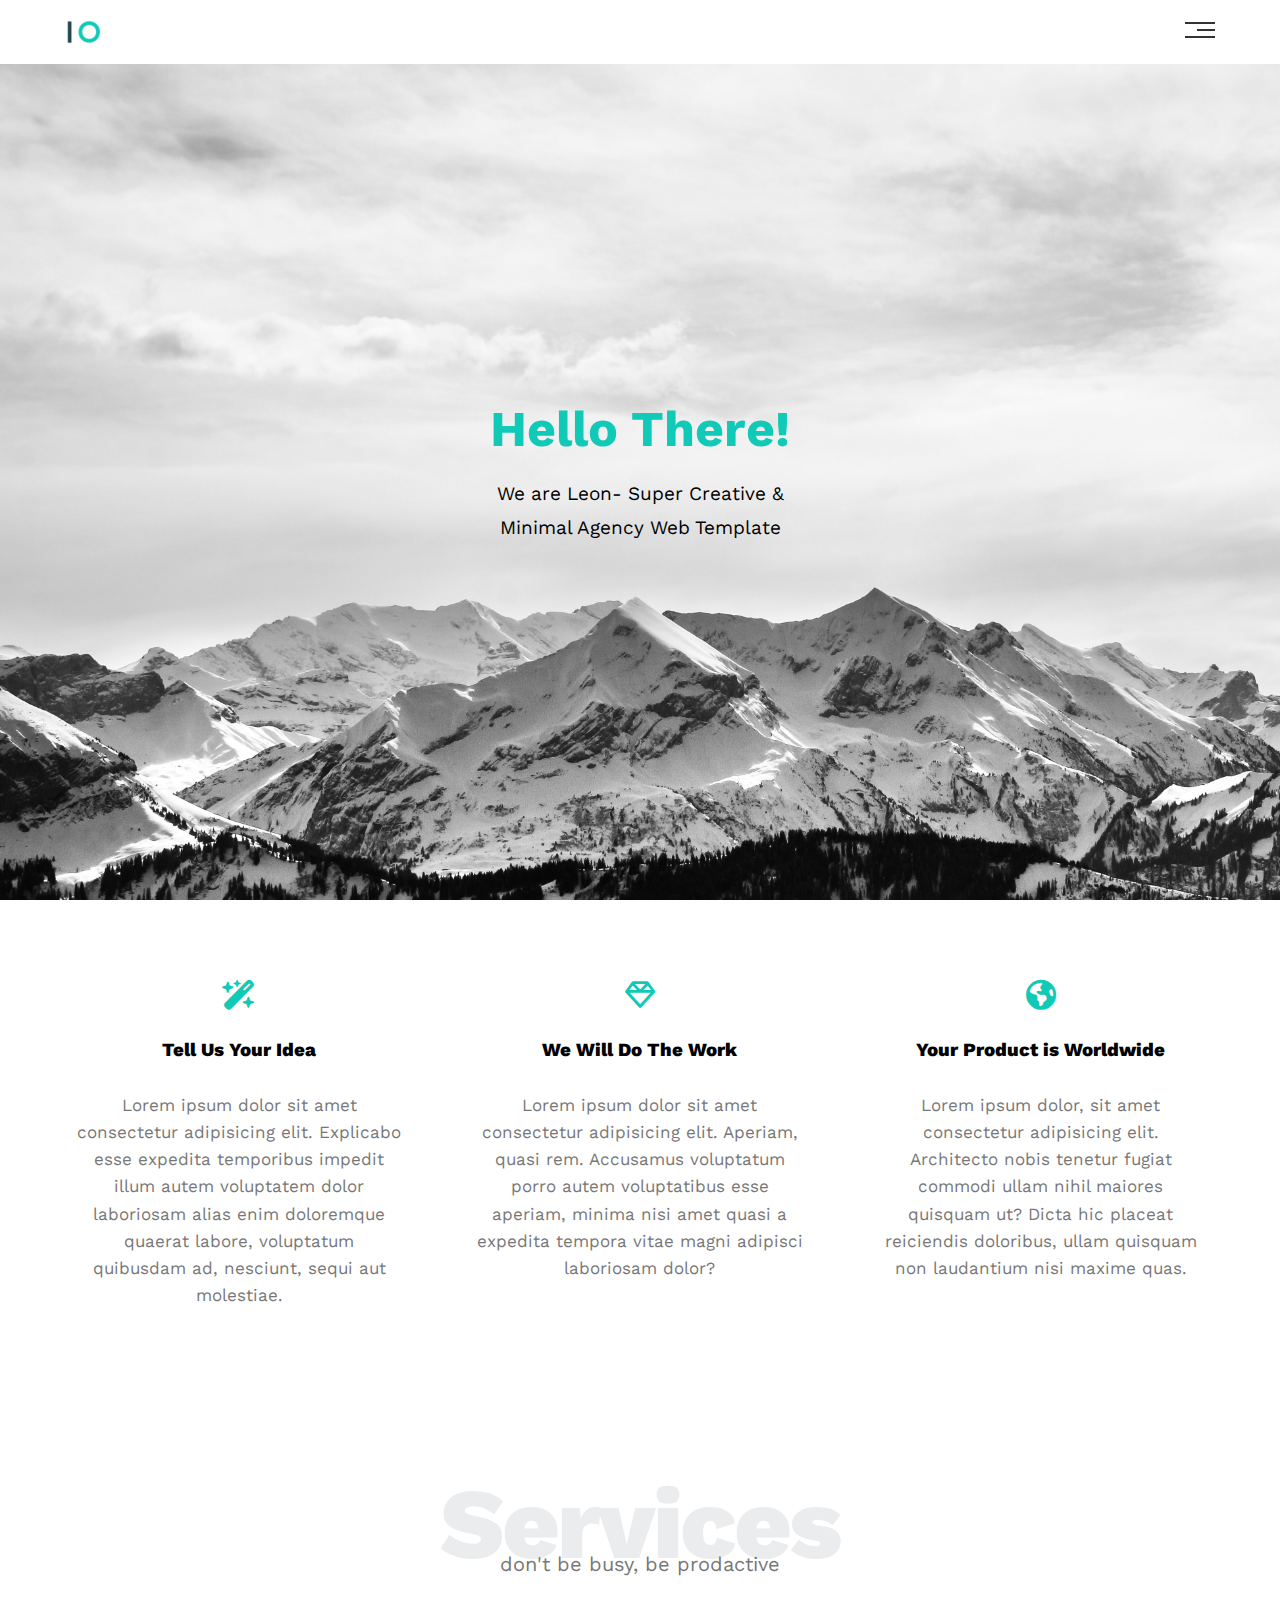
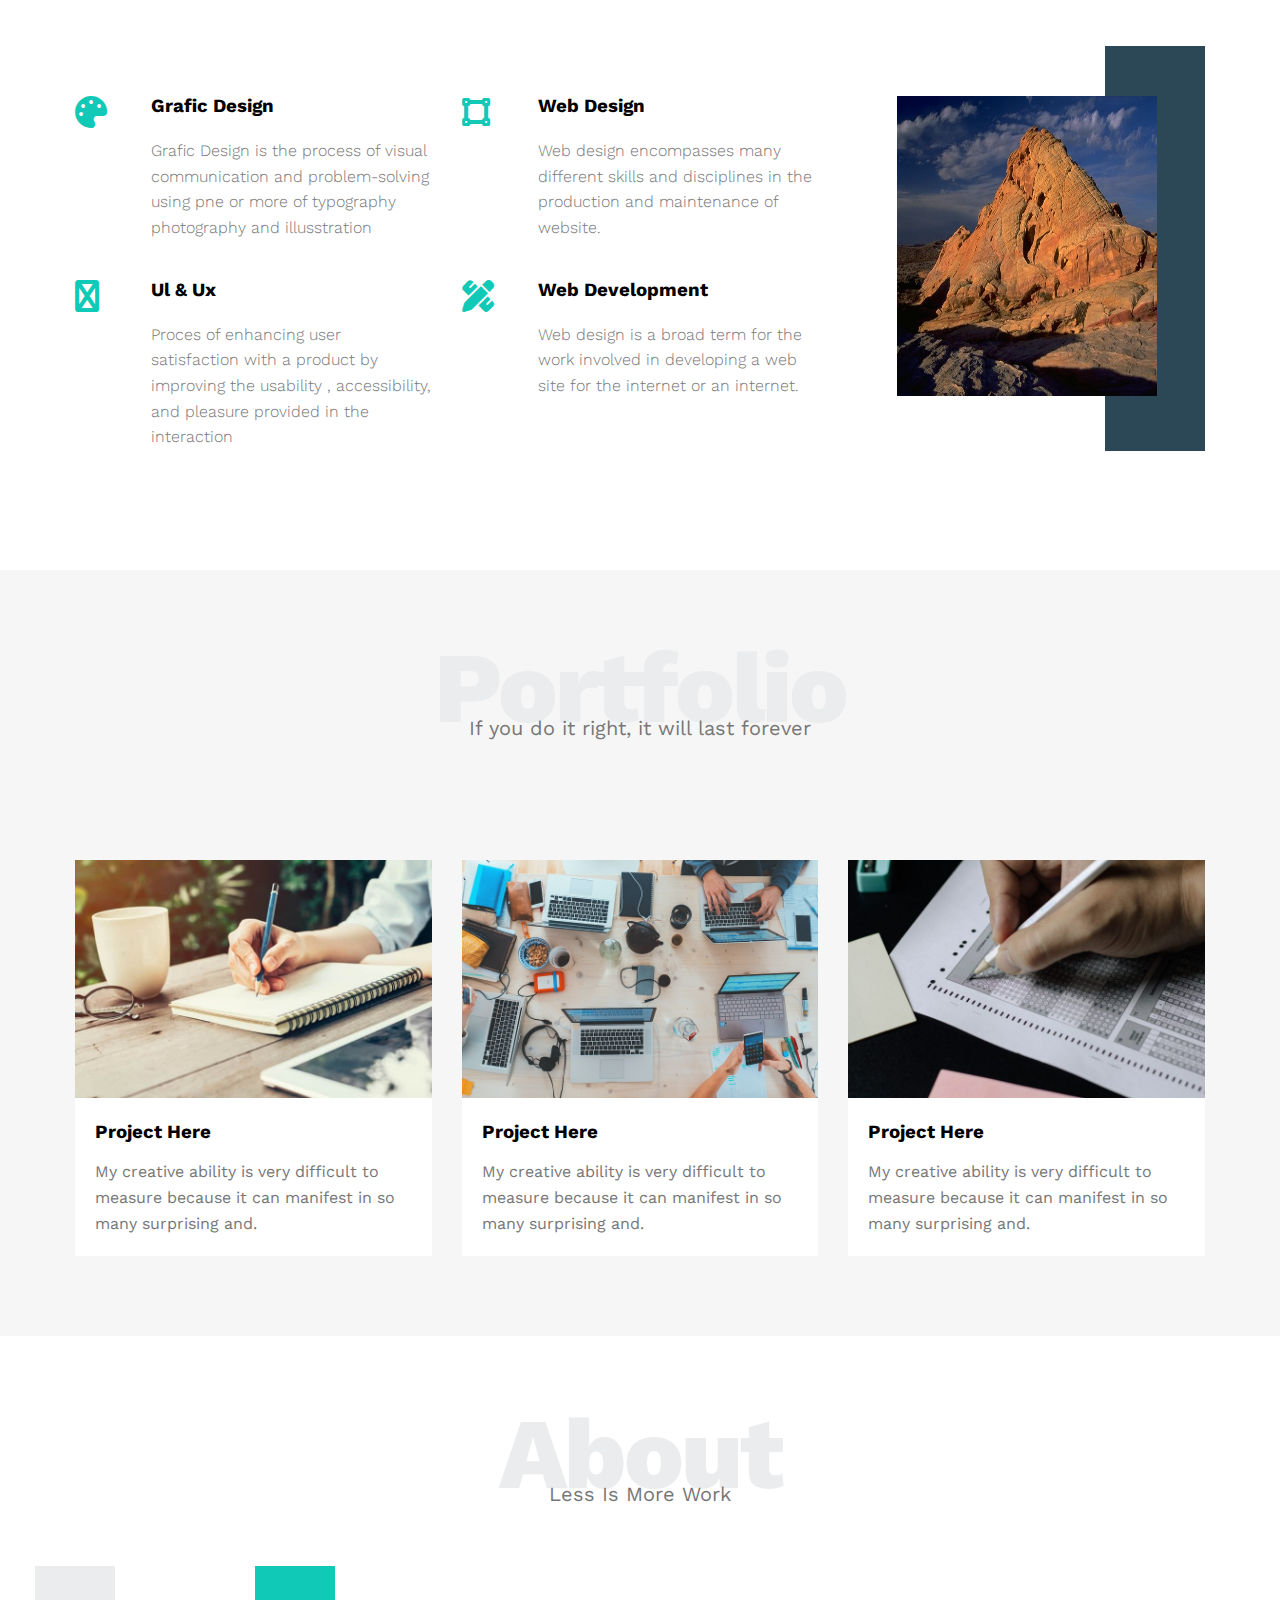
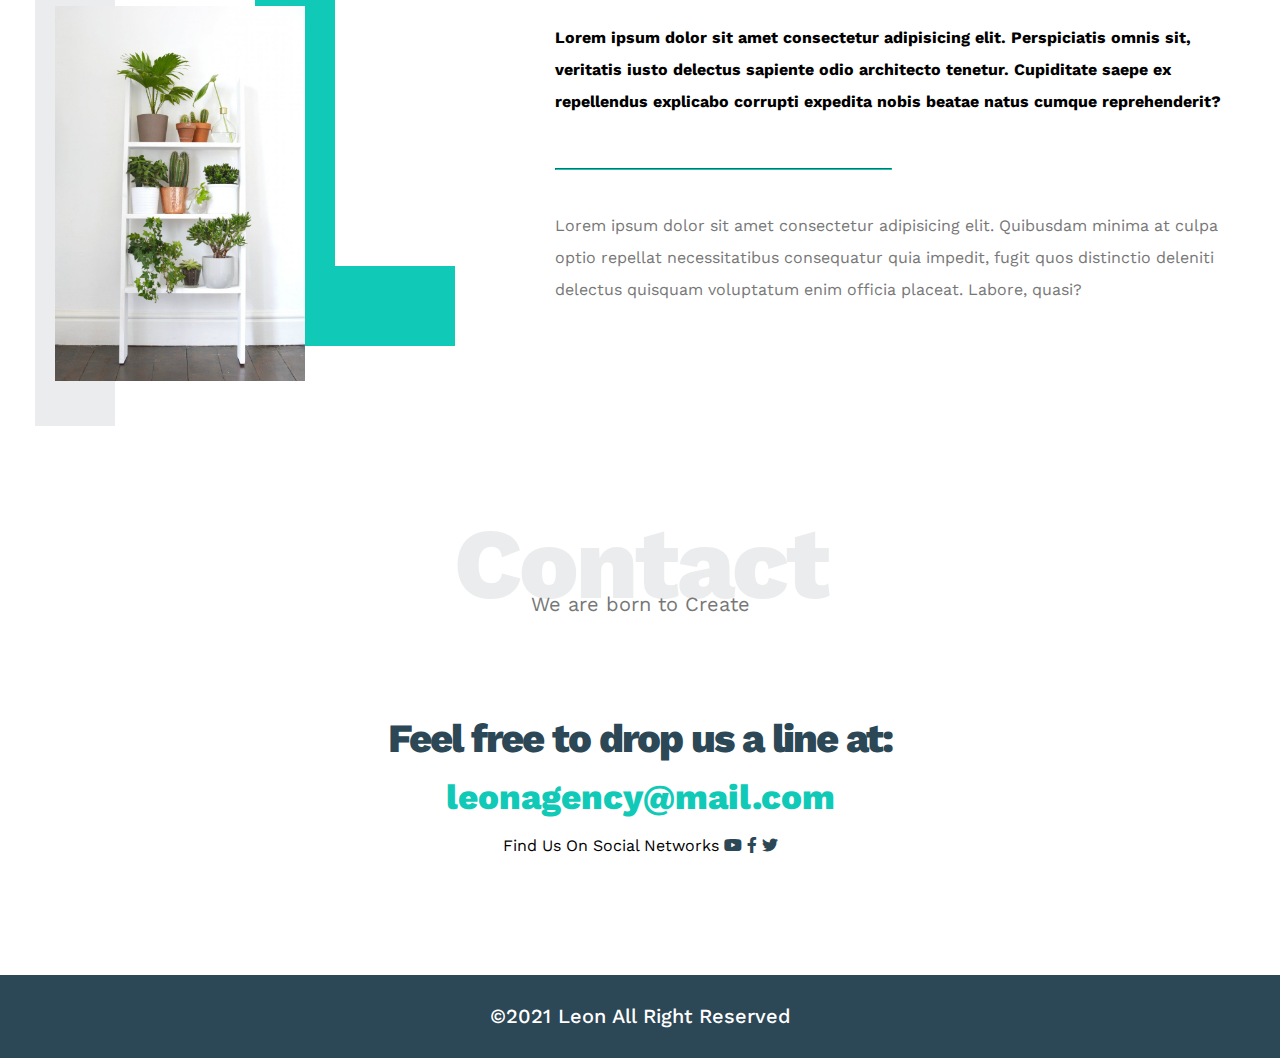
<file: Template-one/index.html>
<!DOCTYPE html>
<html lang="en">
  <head>
    <link rel="stylesheet" href="css/all.min.css" />
    <meta charset="UTF-8" />
    <meta http-equiv="X-UA-Compatible" content="IE=edge" />
    <meta name="viewport" content="width=device-width, initial-scale=1.0" />
    <title>leon template one</title>
    <!-- Main template css fille -->
    <link rel="stylesheet" href="css/leon.css" />
    <!-- Render All Elements Normally -->
    <link rel="stylesheet" href="css/normalize.css" />
    <!-- google fonts -->
    <link rel="preconnect" href="https://fonts.googleapis.com" />
    <link rel="preconnect" href="https://fonts.gstatic.com" crossorigin />
    <link
      href="https://fonts.googleapis.com/css2?family=Work+Sans:wght@200;300;400;500;600;700;800&display=swap"
      rel="stylesheet"
    />
  </head>
  <body>
    <!-- start header -->
    <div class="header">
      <div class="container">
        <img class="logo" src="images/logo.png" alt="" />
        <div class="links">
          <span class="icon">
            <span></span>
            <span></span>
            <span></span>
          </span>
          <ul>
            <li><a href="#Services">Services</a></li>
            <li><a href="#portfolio"> Portfolio</a></li>
            <li><a href="#About">About</a></li>
            <li><a href="#Contact">Contact</a></li>
          </ul>
        </div>
      </div>
    </div>
    <!-- End Header -->
    <!--  Start Landing Section  -->
    <div class="landing">
      <div class="intro-text">
        <h1>Hello There!</h1>
        <p>We are Leon- Super Creative & Minimal Agency Web Template</p>
      </div>
    </div>
    <!-- End Lading Section  -->
    <!-- Start Features secton -->
    <div class="feature">
      <div class="container">
        <div class="feat">
          <i class="fa-solid fa-wand-magic-sparkles"></i>
          <h3>Tell Us Your Idea</h3>
          <p>
            Lorem ipsum dolor sit amet consectetur adipisicing elit. Explicabo
            esse expedita temporibus impedit illum autem voluptatem dolor
            laboriosam alias enim doloremque quaerat labore, voluptatum
            quibusdam ad, nesciunt, sequi aut molestiae.
          </p>
        </div>
        <div class="feat">
          <i class="fa-regular fa-gem"></i>
          <h3>We Will Do The Work</h3>
          <p>
            Lorem ipsum dolor sit amet consectetur adipisicing elit. Aperiam,
            quasi rem. Accusamus voluptatum porro autem voluptatibus esse
            aperiam, minima nisi amet quasi a expedita tempora vitae magni
            adipisci laboriosam dolor?
          </p>
        </div>
        <div class="feat">
          <i class="fa-solid fa-earth-americas"></i>
          <h3>Your Product is Worldwide</h3>
          <p>
            Lorem ipsum dolor, sit amet consectetur adipisicing elit. Architecto
            nobis tenetur fugiat commodi ullam nihil maiores quisquam ut? Dicta
            hic placeat reiciendis doloribus, ullam quisquam non laudantium nisi
            maxime quas.
          </p>
        </div>
      </div>
    </div>
    <!-- End Feature section -->
    <!-- Start Services -->
    <div class="services" id="Services">
      <div class="container">
        <h2 class="special-heading">Services</h2>
        <p class="paragraphe">don't be busy, be prodactive</p>
        <div class="services-content">
          <div class="col">
            <!-- Start Service -->
            <div class="srv">
              <i class="fas fa-palette fa-2x"></i>
              <div class="text">
                <h3>Grafic Design</h3>
                <p>
                  Grafic Design is the process of visual communication and
                  problem-solving using pne or more of typography photography
                  and illusstration
                </p>
              </div>
            </div>
            <div class="srv">
              <i class="fas fa-sketch fa-2x"></i>
              <div class="text">
                <h3>Ul & Ux</h3>
                <p>
                  Proces of enhancing user satisfaction with a product by
                  improving the usability , accessibility, and pleasure provided
                  in the interaction
                </p>
              </div>
            </div>
            <!-- End Service -->
          </div>
          <div class="col">
            <!-- Start Service -->
            <div class="srv">
              <i class="fas fa-vector-square fa-2x"></i>
              <div class="text">
                <h3>Web Design</h3>
                <p>
                  Web design encompasses many different skills and disciplines
                  in the production and maintenance of website.
                </p>
              </div>
            </div>
            <div class="srv">
              <i class="fas fa-pencil-ruler fa-2x"></i>
              <div class="text">
                <h3>Web Development</h3>
                <p>
                  Web design is a broad term for the work involved in developing
                  a web site for the internet or an internet.
                </p>
              </div>
            </div>
            <!-- End Service -->
          </div>
          <div class="col">
            <div class="image-2">
              <img src="images/mounten.jpg" alt="" />
            </div>
          </div>
        </div>
      </div>
    </div>
    <!-- End Services-->
    <!-- start portofolio -->
    <div class="portfolio" id="portfolio">
      <div class="container">
        <h2 class="special-heading">Portfolio</h2>
        <p class="paragraphe">If you do it right, it will last forever</p>
        <div class="portfolio-content">
          <div class="srv-1">
            <img src="images/portfolio-1.jpg" alt="" />
            <div class="text">
              <h3>Project Here</h3>
              <p>
                My creative ability is very difficult to measure because it can
                manifest in so many surprising and.
              </p>
            </div>
          </div>
          <div class="srv-1">
            <img src="images/image-2.jpg" alt="" />
            <div class="text">
              <h3>Project Here</h3>
              <p>
                My creative ability is very difficult to measure because it can
                manifest in so many surprising and.
              </p>
            </div>
          </div>
          <div class="srv-1">
            <img src="images/portfolio-3.jpg" alt="" />
            <div class="text">
              <h3>Project Here</h3>
              <p>
                My creative ability is very difficult to measure because it can
                manifest in so many surprising and.
              </p>
            </div>
          </div>
        </div>
      </div>
    </div>
    <!-- end portfolio -->
    <!-- start about -->
    <div class="about" id="About">
      <div class="container">
        <h2 class="special-heading">About</h2>
        <p class="paragraphe">Less Is More Work</p>
        <div class="about-content">
          <div class="image"><img src="images/about.jpg" alt="" /></div>
          <div class="text">
            <p>
              Lorem ipsum dolor sit amet consectetur adipisicing elit.
              Perspiciatis omnis sit, veritatis iusto delectus sapiente odio
              architecto tenetur. Cupiditate saepe ex repellendus explicabo
              corrupti expedita nobis beatae natus cumque reprehenderit?
            </p>
            <hr />
            <p>
              Lorem ipsum dolor sit amet consectetur adipisicing elit. Quibusdam
              minima at culpa optio repellat necessitatibus consequatur quia
              impedit, fugit quos distinctio deleniti delectus quisquam
              voluptatum enim officia placeat. Labore, quasi?
            </p>
          </div>
        </div>
      </div>
    </div>
    <!-- end about  -->
    <!-- start contact -->
    <div class="contact" id="Contact">
      <div class="container">
        <h2 class="special-heading">Contact</h2>
        <p class="paragraphe">We are born to Create</p>
        <div class="contact-content">
          <p class="label">Feel free to drop us a line at:</p>
          <a href="mailto:leonagency@mail.com?subject=contact" class="link"
            >leonagency@mail.com</a
          >
          <div class="social">
            Find Us On Social Networks
            <i class="fa-brands fa-youtube"></i>
            <i class="fa-brands fa-facebook-f"></i>
            <i class="fa-brands fa-twitter"></i>
          </div>
        </div>
      </div>
    </div>

    <!-- end contact -->
    <!-- start foter -->
    <div class="footer">&copy;2021 <span>Leon</span> All Right Reserved</div>
    <!-- end footer -->
  </body>
</html>
</file>
<file: Template-one/css/leon.css>
/* Start Variables */
:root {
  --main-color: #10cab7;
  --main-background: #f6f6f6;
  --main-heading-color: #ebeced;
  --secondary-color: #2c4755;
  --line-height: 1.6;
  --paragraphe-color: #777;
}
/* End Variables */
/* Start Global Rules */
* {
  -webkit-box-sizing: border-box;
  -moz-box-sizing: border-box;
  box-sizing: border-box;
}
body {
  font-family: "Work Sans", sans-serif;
}
html {
  scroll-behavior: smooth;
}
/* mobile */
@media (max-width: 767px) {
}

/* small */
@media (min-width: 768px) {
  .container {
    width: 750px;
  }
}
/* Medium */
@media (min-width: 992px) {
  .container {
    width: 970px;
  }
}
/* Large */
@media (min-width: 1200px) {
  .container {
    width: 1170px;
  }
}
/* End Global Rules */
/* Start Header */
.logo {
  width: 60px;
}
.header .container {
  display: flex;
  flex-direction: row;
  justify-content: space-between;
  align-items: center;
  margin-left: auto;
  margin-right: auto;
  padding-left: 10px;
  padding-right: 10px;
}
.header {
  padding: 20px;
}
.header .links ul {
  display: none;
  min-width: 200px;
  background-color: #f6f6f6;
  padding: 0;
  margin: 0;
  padding-top: 10px;
  position: absolute;
  right: 0px;
  top: calc(100% + 15px);
  z-index: 1;
}
.header .links:hover ul {
  display: block;
}
.header .links ul li {
  text-decoration: none;
  list-style: none;
}
.header .links ul::before {
  content: "";
  border-width: 10px;
  border-color: transparent transparent #f6f6f6 transparent;
  border-style: solid;
  position: absolute;
  top: -20px;
  right: 0;
}
.header .links ul li a {
  display: block;
  text-decoration: none;
  color: #333;
  list-style: none;
  padding: 11px;
  transition: 0.3s;
}
.header .links ul li a:hover {
  padding-left: 20px;
}
.header .links {
  position: relative;
}
.header .links ul li:not(:last-child) {
  border-bottom: 2px solid #ddd;
}
.header .links .icon {
  width: 30px;
  display: flex;
  flex-wrap: wrap;
  justify-content: flex-end;
}
.header .links .icon span {
  background-color: #333;
  height: 2px;
  margin-bottom: 5px;
}
.header .container .icon span:first-child {
  width: 100%;
}
.header .container .icon span:nth-child(2) {
  width: 60%;
  transition: 0.5s;
}
.header .links:hover .icon span:nth-child(2) {
  width: 100%;
}

.header .container .icon span:last-child {
  width: 100%;
}
/* End Header */
.landing {
  height: calc(100vh - 64px);
  background-image: url(../images/landing.jpg);
  background-size: cover;
  position: relative;
}
.landing .intro-text {
  position: absolute;
  top: 50%;
  left: 50%;
  transform: translate(-50%, -50%);
  text-align: center;
  width: 320px;
  max-width: 100%;
}
.landing .intro-text p {
  font-size: 19px;
  line-height: 1.8;
}
.landing .intro-text h1 {
  font-weight: bold;
  font-size: 50px;
  color: var(--main-color);
  margin: 0;
}
/* Start Features section  */
.feature {
  padding-top: 60px;
  padding-bottom: 60px;
  margin-left: auto;
  margin-right: auto;
}
.feature .container {
  display: grid;
  grid-template-columns: repeat(auto-fill, minmax(300px, 1fr));
  grid-gap: 32px;
  margin-left: auto;
  margin-right: auto;
}
.feature .feat i {
  font-size: 30px;
  color: var(--main-color);
}
.feature .feat {
  padding: 20px;
  text-align: center;
}
.feature .feat:hover {
  box-shadow: 5px 2px 2px 11px var(--main-background);
}
.feature .feat p {
  color: var(--paragraphe-color);
  font-size: 17px;
  line-height: var(--line-height);
}
.feature .feat h3 {
  font-weight: 800;
  margin: 30px 0;
}
/* End Features section */
/* Start Components */
.special-heading {
  font-size: 100px;
  font-weight: 800;
  color: var(--main-heading-color);
  margin: 0;
  text-align: center;
  letter-spacing: -3px;
}
.paragraphe {
  color: var(--paragraphe-color);
  font-size: 20px;
  margin: -31px 0 0;
  text-align: center;
  margin-top: -28px;
}
@media (max-width: 767px) {
  .paragraphe {
    margin-top: -16px;
  }
  .special-heading {
    font-size: 60px;
  }
}
/* End components  */
/* start services */
.portfolio,
.about,
.contact,
.services {
  padding-top: 60px;
  padding-bottom: 60px;
}
.container {
  margin-left: auto;
  margin-right: auto;
}
.portfolio-content,
.services-content {
  margin-top: 100px;
  margin-left: auto;
  margin-right: auto;
  display: grid;
  grid-template-columns: repeat(auto-fill, minmax(300px, 1fr));
  padding: 20px;
  gap: 30px;
}
.srv {
  display: flex;
  flex-direction: row;
  gap: 16px;
  margin-bottom: 40px;
}
@media (max-width: 767px) {
  .srv {
    flex-direction: column;
    text-align: center;
  }
}
.services-content .srv i {
  color: var(--main-color);
  flex-basis: 60px;
}
.services-content .srv .text {
  flex: 1;
}
.services-content .srv .text h3 {
  margin: 0 0 20px;
}
.services-content .srv .text p {
  color: var(--paragraphe-color);
  margin: 0;
  font-weight: 300;
  line-height: var(--line-height);
}
.services-content .image-2 img {
  width: 260px;
  height: 300px;
}
.image-2::before {
  content: "";
  position: absolute;
  width: 100px;
  height: calc(100% + 100px);
  right: 0;
  background-color: var(--secondary-color);
  top: -50px;
  z-index: -1;
}
.image-2 {
  text-align: center;
  position: relative;
}
@media (max-width: 1199px) {
  .image-2 {
    display: none;
  }
}
/* End Services */
/* start portfolio */
.srv-1 img {
  width: 100%;
}
.srv-1 .text {
  padding: 20px;
}
.srv-1 .text h3 {
  margin: 0;
}
.srv-1 .text p {
  color: var(--paragraphe-color);
  line-height: var(--line-height);
  margin-bottom: 0;
}
.srv-1 {
  background-color: white;
}
.portfolio .container-1 .srv-1 .text {
  padding: 15px;
}
.portfolio {
  background-color: var(--main-background);
}
/* end portfolio */
/* start about  */
.about .container .about-content {
  margin-top: 100px;
  display: flex;
  flex-direction: row;
  justify-content: space-between;
  flex-wrap: nowrap;
}
.about .container .about-content .image {
  position: relative;
  width: 250px;
  height: 375;
}
.about .about-content .image img {
  max-width: 100%;
}
.about .about-content .image::after {
  content: "";
  position: absolute;
  left: -20px;
  top: -40px;
  width: 80px;
  height: calc(100% + 80px);
  z-index: -1;
  background-color: var(--main-heading-color);
}
.about .about-content .image::before {
  content: "";
  position: absolute;
  width: 120px;
  height: 300px;
  border-left: 80px solid var(--main-color);
  border-bottom: 80px solid var(--main-color);
  z-index: -1;
  top: -40px;
  right: -150px;
}

.about .about-content .text {
  flex-basis: calc(100% - 500px);
}
.about .about-content .text p:first-child {
  font-weight: bold;
  line-height: 2;
  margin-bottom: 50px;
}
.about .about-content .text hr {
  border-color: var(--main-color);
  width: 50%;
  margin-left: 0;
}
.about .about-content .text p:last-child {
  margin-top: 40px;
  color: var(--paragraphe-color);
  line-height: 2;
}
@media (max-width: 950px) {
  .about .container .about-content {
    flex-direction: column;
    text-align: center;
  }
  .about .about-content .image::before,
  .about .about-content .image::after {
    display: none;
  }
  .about .about-content .image {
    margin: 0 auto 60px;
  }
}
/* end about  */
/* start contact */
.contact .label {
  font-size: 40px;
  font-weight: 800;
  color: var(--secondary-color);
  margin-bottom: 15px;
  letter-spacing: -2px;
}
.contact .contact-content {
  padding-top: 60px;
  padding-bottom: 60px;
  text-align: center;
}
@media (max-width: 767px) {
  .contact .contact-content .label,
  .contact .contact-content .link {
    font-size: 30px;
  }
}
.contact .contact-content a {
  display: block;
  font-size: 35px;
  font-weight: 800;
  color: var(--main-color);
  text-decoration: none;
}
.contact .contact-content .social {
  margin-top: 20px;
}
.contact .contact-content .social i {
  color: var(--secondary-color);
}
/* end contact */
/* start footer */

.footer {
  color: white;
  font-size: 20px;
  font-weight: 500;
  padding: 30px 10px;
  background-color: var(--secondary-color);
  text-align: center;
}
.footer .container span {
  color: var(--main-color);
  font-weight: bold;
}
/* end footer */
</file>
